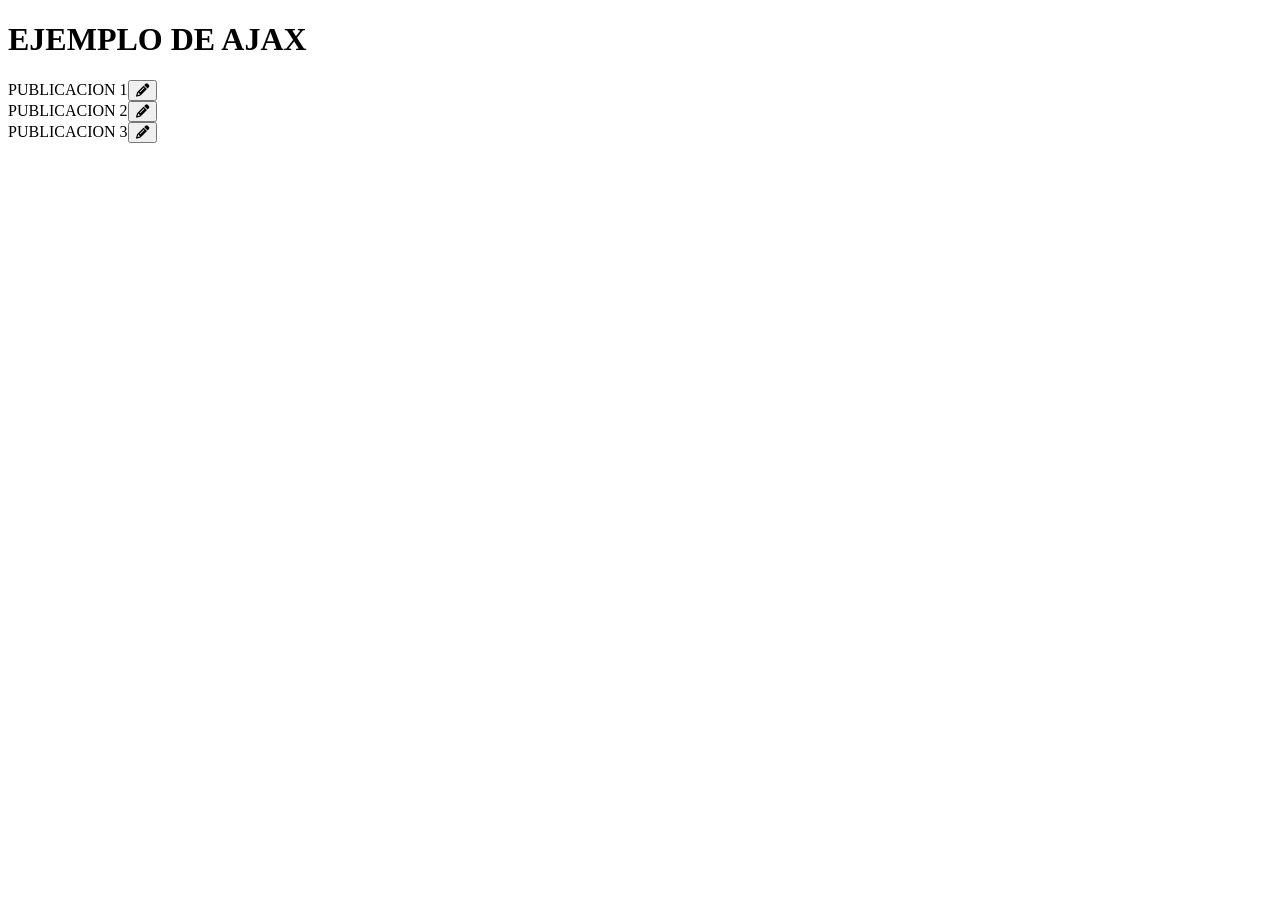
<file: Ajax/index.html>
<!DOCTYPE html>
<html lang="es">
<head>
    <meta charset="UTF-8">
    <meta http-equiv="X-UA-Compatible" content="IE=edge">
    <meta name="viewport" content="width=device-width, initial-scale=1.0">
    <title>Ajax</title>
    <link rel="stylesheet" href="https://cdnjs.cloudflare.com/ajax/libs/font-awesome/6.2.1/css/all.min.css" integrity="sha512-MV7K8+y+gLIBoVD59lQIYicR65iaqukzvf/nwasF0nqhPay5w/9lJmVM2hMDcnK1OnMGCdVK+iQrJ7lzPJQd1w==" crossorigin="anonymous" referrerpolicy="no-referrer" />
</head>
<body>
    <h1>EJEMPLO DE AJAX</h1>
    PUBLICACION 1<button name="Notocia 1" id="1" onclick="ajax(this);"><i class="fa-solid fa-pencil"></i></button><br>
    PUBLICACION 2<button name="Noticia 2" id="2" onclick="ajax(this);"><i class="fa-solid fa-pencil"></i></button><br>   
    PUBLICACION 3<button name="Noticia 3" id="3" onclick="ajax(this);"><i class="fa-solid fa-pencil"></i></button>
    
    <div id="resultados"></div>

    <script src="script.js"></script>
</body>
</html>
</file>
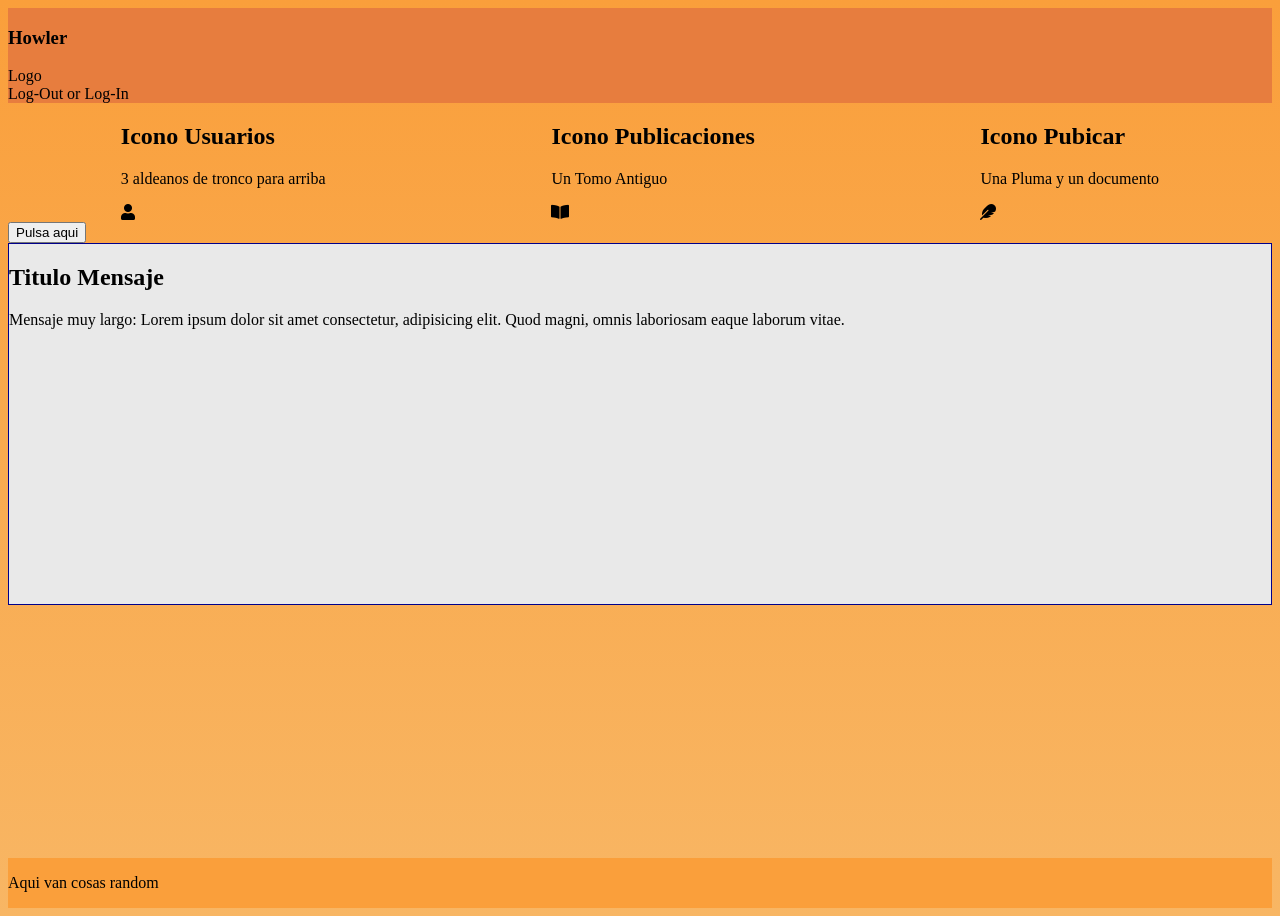
<file: pagina/index.html>
<!DOCTYPE html>
<html lang="en">
<head>
    <meta charset="UTF-8">
    <meta http-equiv="X-UA-Compatible" content="IE=edge">
    <meta name="viewport" content="width=device-width, initial-scale=1.0">
    <link rel="stylesheet" href="https://use.fontawesome.com/releases/v5.1.0/css/all.css">
    <link rel="stylesheet" href="css/index.css">
    <title>Document</title>
</head>
<body>
    
    <header>
        <h3>Howler</h3>
        <div>Logo</div>
        <div>Log-Out or Log-In</div>
    </header>

    <main>

        <div class="container">

            <div>
                <h2>Icono Usuarios</h2>
                <p>3 aldeanos de tronco para arriba</p>
                <i class="fas fa-user"></i>
            </div>

            <div>
                <h2>Icono Publicaciones</h2>
                <p>Un Tomo Antiguo</p>
                <i class="fas fa-book-open"></i>
            </div>

            <div>
                <h2>Icono Pubicar</h2>
                <p>Una Pluma y un documento</p>
                <i class="fas fa-feather"></i>
            </div>

        </div>

        <div id="showDepts"> <!-- selecciona la pantalla a visualizar-->
            <button id="test" onclick="conexion()">Pulsa aqui</button>
        </div>

        <div id="newsWall">
            <div> <!--Carrusel de la pantalla seleccionada en el div de arriba-->
                <h2 class="asunto">Titulo Mensaje</h2>
                <p class="mensaje">Mensaje muy largo: Lorem ipsum dolor sit amet consectetur, adipisicing elit. Quod magni, omnis laboriosam eaque laborum vitae.</p>
            </div>
            
        </div>
        
    </main>

    <footer>
        <p>Aqui van cosas random</p>

    </footer>

</body>
</html>
</file>
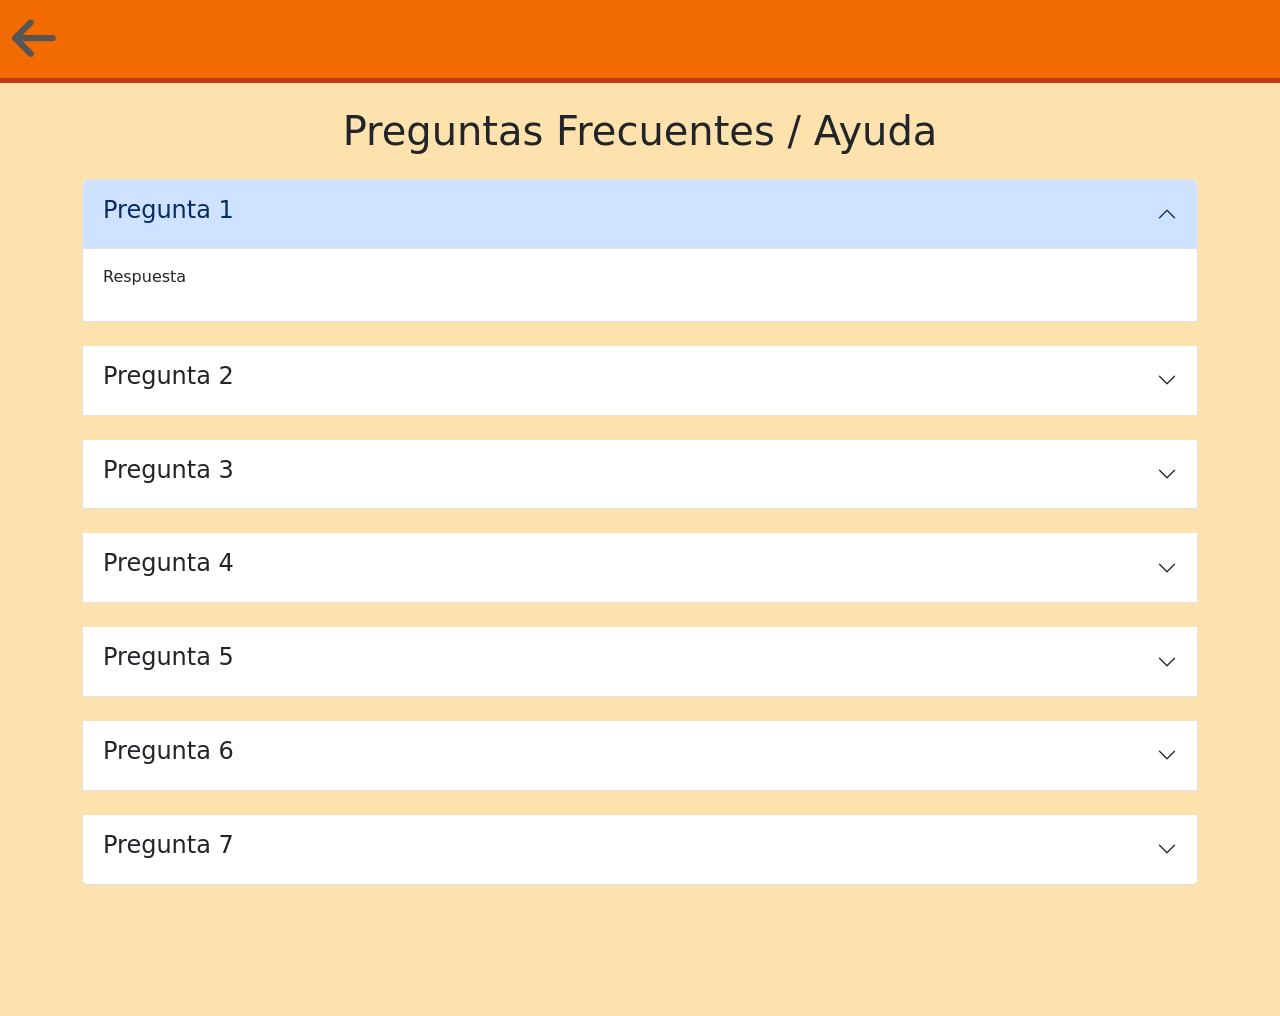
<file: Midgard-Nov-17/faq.html>
<!DOCTYPE html>
<html lang="en">
<head>
    <meta charset="UTF-8">
    <meta http-equiv="X-UA-Compatible" content="IE=edge">
    <meta name="viewport" content="width=device-width, initial-scale=1.0">
    <title>Preguntas Frecuentes</title>
    <link rel="shortcut icon" href="img/webImage/Logo.ico" type="image/x-icon">
    <!-- FONTAWESOME LIBRARY -->
    <link rel="stylesheet" href="https://cdnjs.cloudflare.com/ajax/libs/font-awesome/6.2.0/css/all.min.css">
    
    <!-- BOOTSTRAP LIBRARY -->
    <link href="https://cdn.jsdelivr.net/npm/bootstrap@5.0.2/dist/css/bootstrap.min.css" rel="stylesheet" integrity="sha384-EVSTQN3/azprG1Anm3QDgpJLIm9Nao0Yz1ztcQTwFspd3yD65VohhpuuCOmLASjC" crossorigin="anonymous">    
    <link rel="stylesheet" href="css/preloader.css">
    <link rel="stylesheet" href="css/indexStyle.css">
    <link rel="stylesheet" href="css/faq.css">
</head>
<body>
    
    <div class="preloader">
        <div class="cssload-loader"></div>
    </div>
    
    <nav id="menu" class="navbar navbar-expand-lg navbar-dark">
        <div class="container-fluid ">
            <a class="navbar-brand" href="inicio">
                <!-- LOGO -->
                <i class="fas fa-arrow-left" style="color:#565656; font-size: 50px;"></i>
            </a>
            <button class="navbar-toggler" type="button" data-bs-toggle="collapse" data-bs-target="#navbarNav" aria-controls="navbarNav" aria-expanded="false" aria-label="Toggle navigation">
            <span class="navbar-toggler-icon"></span> <!-- ICONO VERSIÓN MOVIL -->
            </button>

            </div>
        </div> 
    </nav> 

    <section class="container">

        <h1 class="text-center m-4"> Preguntas Frecuentes / Ayuda</h1>
        <!-- SUBMENU MIDGARD -->
        <div class="accordion" id="accordionExample">

            <!-- FAQ 1 -->
            <div class="accordion-item mb-4">
                <h2 class="accordion-header" id="headingOne">
                  <button class="accordion-button" type="button" data-bs-toggle="collapse" data-bs-target="#collapseOne" aria-expanded="true" aria-controls="collapseOne">
                        <h4>Pregunta 1</h4>
                  </button>
                </h2>
                <div id="collapseOne" class="accordion-collapse collapse show" aria-labelledby="headingOne" data-bs-parent="#accordionExample">
                  <div class="accordion-body">
                    <p> Respuesta </p>
                  </div>
                </div>
              </div>
            <!-- FAQ 2 -->
            <div class="accordion-item mb-4">
              <h2 class="accordion-header" id="headingTwo">
                <button class="accordion-button collapsed" type="button" data-bs-toggle="collapse" data-bs-target="#collapseTwo" aria-expanded="false" aria-controls="collapseTwo">
                    <h4> Pregunta 2</h4>
                </button>
              </h2>
              <div id="collapseTwo" class="accordion-collapse collapse" aria-labelledby="headingTwo" data-bs-parent="#accordionExample">
                <div class="accordion-body">
                    <p> Respuesta</p>
                </div>
              </div>
            </div>
            <!-- FAQ 3 -->
            <div class="accordion-item mb-4">
              <h2 class="accordion-header" id="headingThree">
                <button class="accordion-button collapsed" type="button" data-bs-toggle="collapse" data-bs-target="#collapseThree" aria-expanded="false" aria-controls="collapseThree">
                    <h4> Pregunta 3</h4>    
                </button>
              </h2>
              <div id="collapseThree" class="accordion-collapse collapse" aria-labelledby="headingThree" data-bs-parent="#accordionExample">
                <div class="accordion-body">
                    <p> Respuesta</p>   
                </div>
              </div>
            </div>
            <!-- FAQ 4 -->
            <div class="accordion-item mb-4">
                <h2 class="accordion-header" id="headingFour">
                  <button class="accordion-button collapsed" type="button" data-bs-toggle="collapse" data-bs-target="#collapseFour" aria-expanded="false" aria-controls="collapseFour">
                      <h4> Pregunta 4</h4>    
                  </button>
                </h2>
                <div id="collapseFour" class="accordion-collapse collapse" aria-labelledby="headingFour" data-bs-parent="#accordionExample">
                  <div class="accordion-body">
                      <p> Respuesta</p>   
                  </div>
                </div>
              </div>
              <!-- FAQ 5 -->
              <div class="accordion-item mb-4">
                <h2 class="accordion-header" id="headingFive">
                  <button class="accordion-button collapsed" type="button" data-bs-toggle="collapse" data-bs-target="#collapseFive" aria-expanded="false" aria-controls="collapseFive">
                      <h4> Pregunta 5</h4>    
                  </button>
                </h2>
                <div id="collapseFive" class="accordion-collapse collapse" aria-labelledby="headingFive" data-bs-parent="#accordionExample">
                  <div class="accordion-body">
                      <p> Respuesta</p>   
                  </div>
                </div>
              </div>
              <!-- FAQ 6 -->
              <div class="accordion-item mb-4">
                <h2 class="accordion-header" id="headingSix">
                  <button class="accordion-button collapsed" type="button" data-bs-toggle="collapse" data-bs-target="#collapseSix" aria-expanded="false" aria-controls="collapseSix">
                      <h4> Pregunta 6</h4>    
                  </button>
                </h2>
                <div id="collapseSix" class="accordion-collapse collapse" aria-labelledby="headingSix" data-bs-parent="#accordionExample">
                  <div class="accordion-body">
                      <p> Respuesta</p>   
                  </div>
                </div>
              </div>
              <!-- FAQ 7 -->
              <div class="accordion-item mb-4">
                <h2 class="accordion-header" id="headingSeven">
                  <button class="accordion-button collapsed" type="button" data-bs-toggle="collapse" data-bs-target="#collapseSeven" aria-expanded="false" aria-controls="collapseSeven">
                      <h4> Pregunta 7</h4>    
                  </button>
                </h2>
                <div id="collapseSeven" class="accordion-collapse collapse" aria-labelledby="headingSeven" data-bs-parent="#accordionExample">
                  <div class="accordion-body">
                      <p> Respuesta</p>   
                  </div>
                </div>
              </div>
          </div>
    </section>

    <script src="https://cdn.jsdelivr.net/npm/bootstrap@5.0.2/dist/js/bootstrap.bundle.min.js" integrity="sha384-MrcW6ZMFYlzcLA8Nl+NtUVF0sA7MsXsP1UyJoMp4YLEuNSfAP+JcXn/tWtIaxVXM" crossorigin="anonymous"></script>
    <script src="js/script.js"></script>

</body>
</html>
</file>
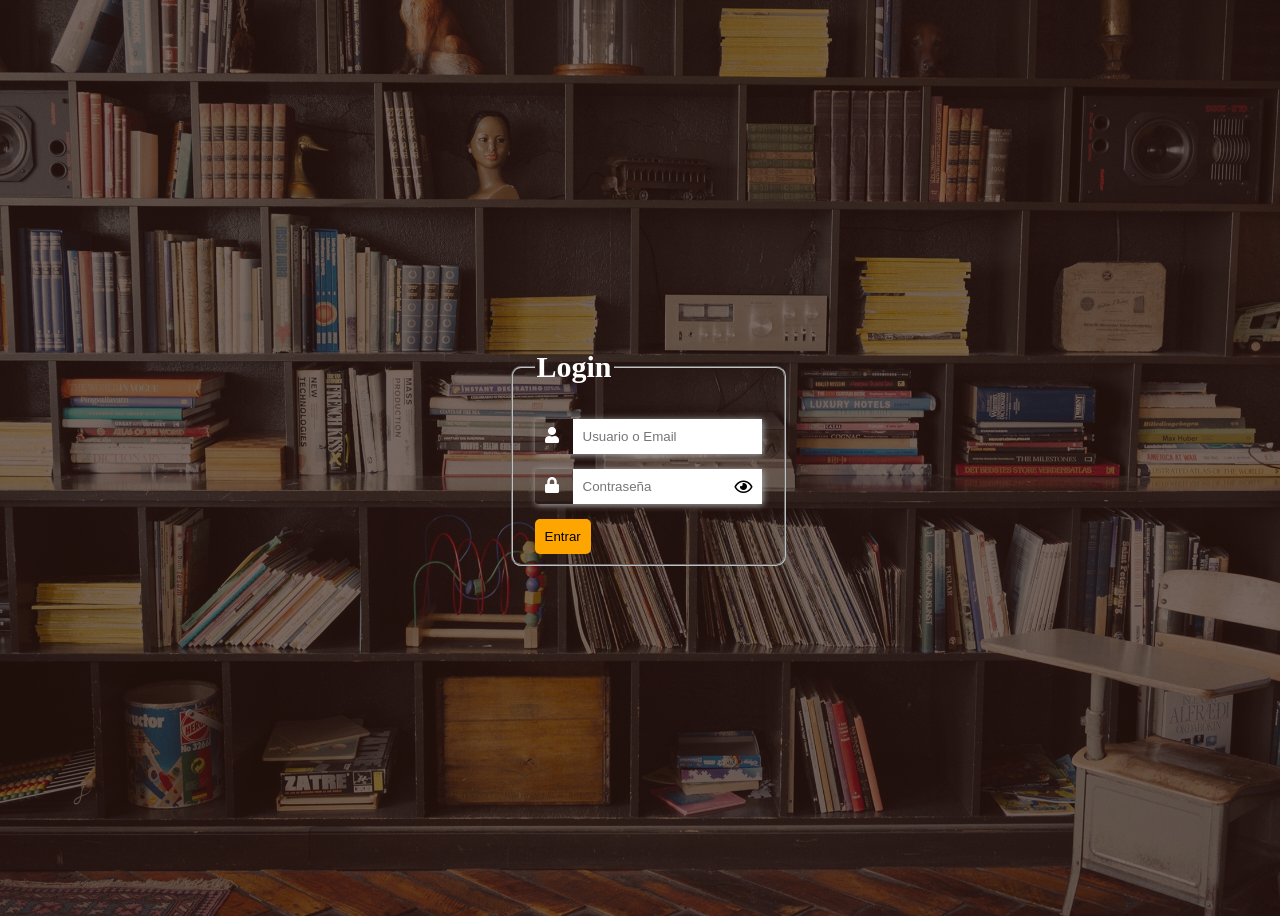
<file: pagina/login.html>
<!DOCTYPE html>
<html lang="en">
<head>
    <meta charset="UTF-8">
    <meta http-equiv="X-UA-Compatible" content="IE=edge">
    <meta name="viewport" content="width=device-width, initial-scale=1.0">
    <link rel="stylesheet" href="https://use.fontawesome.com/releases/v5.1.0/css/all.css">
    <link rel="stylesheet" href="css/login.css">
    <title>Login</title>
</head>
<body>

    <main>
        <form action="index.html" method="post"> <!--Sujeto a cambios-->
        <fieldset><legend>Login</legend>

            <div class="cajas">
                <label for="user"><i class="fa fa-user"></i></label>
                <input type="text" name="user" placeholder="Usuario o Email">
            </div>
           
            <div class="cajas">
                <label for="clave"><i class="fas fa-lock"></i></label>
                <input type="password" id="clave" name="clave" placeholder="Contraseña">
                <i onclick="password()" id="ojo" class="far fa-eye"></i> <!-- <i class="far fa-eye-slash"></i> -->
            </div>

            <input onclick="validarPhp()" type="submit" name="entrar" value="Entrar">
        </fieldset>
        </form>

        <script src="js/script.js"></script>
    </main>

</body>
</html>
</file>
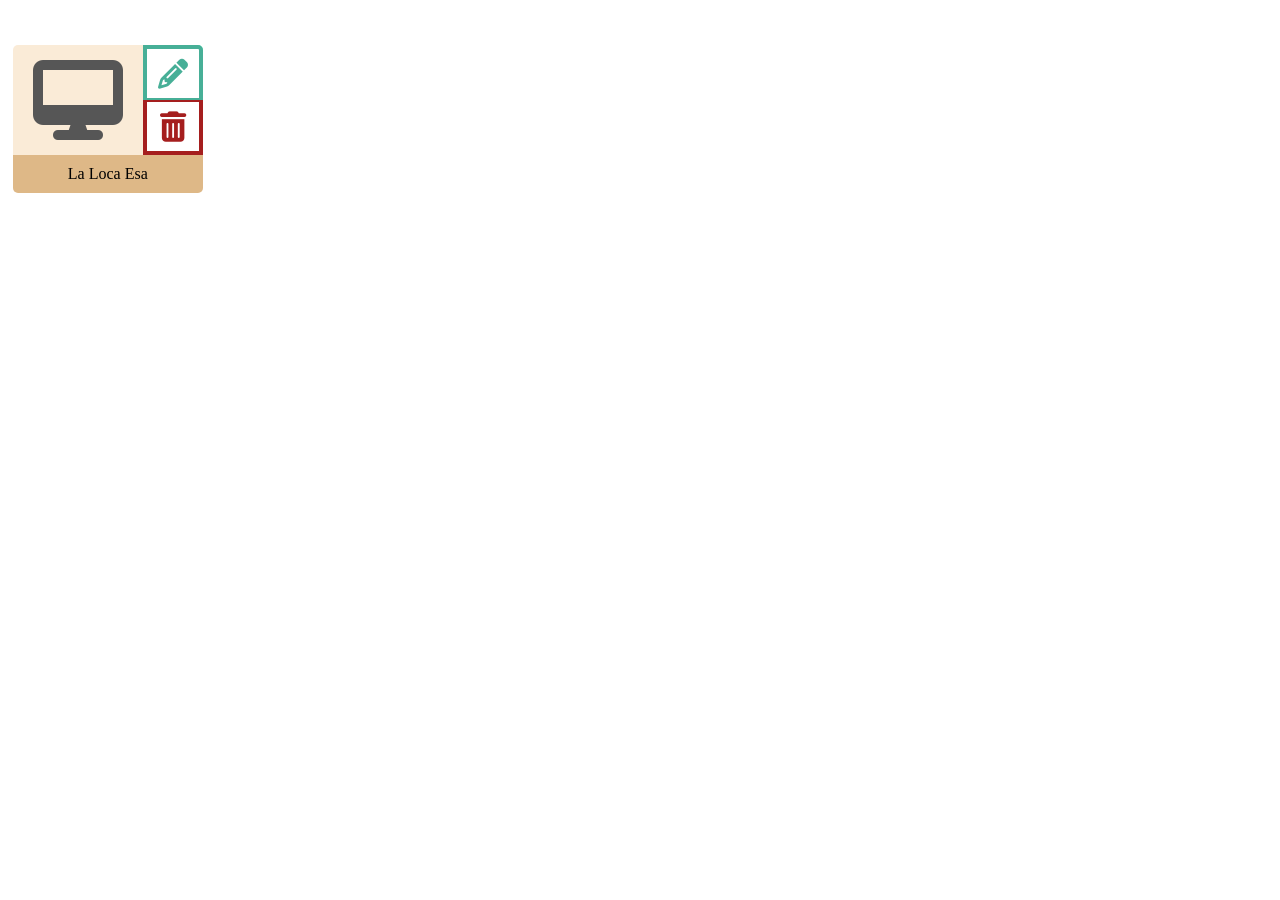
<file: pruebas/botones.html>
<!DOCTYPE html>
<html lang="en">
<head>
    <meta charset="UTF-8">
    <meta http-equiv="X-UA-Compatible" content="IE=edge">
    <meta name="viewport" content="width=device-width, initial-scale=1.0">
    <link rel="stylesheet" href="https://cdnjs.cloudflare.com/ajax/libs/font-awesome/6.2.0/css/all.min.css">
    <link rel="stylesheet" href="css/boton.css">
    <title>Document</title>
</head>
<body>
    

    <div class="mainBox">
        <div class="lateral">
            <div class="pc">
                <i class="fa fa-desktop" style="color:#565656; font-size: 80px;"></i>
            </div>
            <div class="botones">
               <button class="boton red onRed"><i class="fa-solid fa-trash-can" style="color:#a51e1e; font-size: 30px;"></i></button><button class="boton blue onBlue"><i class="fa-solid fa-pencil" style="color:#47af97; font-size: 30px;"></i></button> 
            </div>
        </div>
        
        <div class="nombre">
            La Loca Esa
        </div>
    </div>

    

    <!--Recurrir a esto si no se logra hacer funcionar:  https://www.cssscript.com/tag/alert/-->


</body>
</html>
</file>
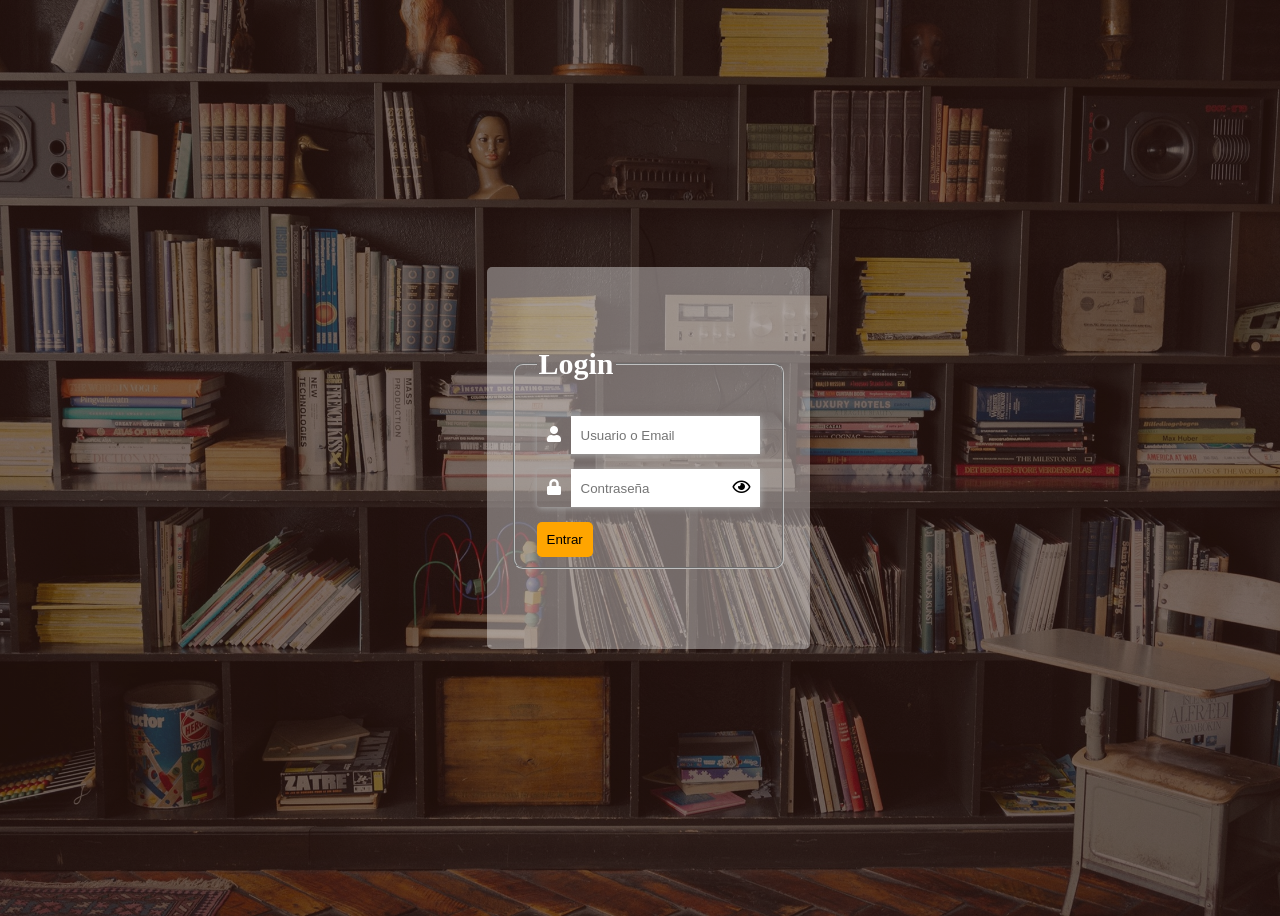
<file: Reto 1 (Mario)/login.html>
<!DOCTYPE html>
<html lang="en">
<head>
    <meta charset="UTF-8">
    <meta http-equiv="X-UA-Compatible" content="IE=edge">
    <meta name="viewport" content="width=device-width, initial-scale=1.0">
    <link rel="stylesheet" href="https://use.fontawesome.com/releases/v5.1.0/css/all.css">
    <link rel="stylesheet" href="css/login.css">
    <link rel="stylesheet" href="css/preloader.css">
    <title>Login</title>
</head>
<body>
    <!-- PRELOADER -->
    <!-- <div id="preloader" class="fade">
        <div class="cssload-loader"></div>
    </div> -->
    
    <main>
        <form action="base.php" method="post"> <!--Sujeto a cambios-->
            <div class="container">
                <fieldset><legend>Login</legend>
                    <div class="cajas">
                        <label for="user"><i class="fa fa-user"></i></label>
                        <input type="text" id="user" name="user" placeholder="Usuario o Email" required>
                    </div>
                
                    <div class="cajas">
                        <label for="clave"><i class="fas fa-lock"></i></label>
                        <input type="password" id="clave" name="clave" placeholder="Contraseña" required>
                        <i onclick="password()" id="ojo" class="far fa-eye"></i> <!-- <i class="far fa-eye-slash"></i> -->
                    </div>
                    <input type="submit" name="loginButton" value="Entrar">
                </fieldset>
            </div>    
        </form>
    </main>

    <script src="js/script.js"></script>
</body>
</html>
</file>
<file: pagina/css/index.css>
.container{
    display: flex;
    flex-wrap: wrap;
    justify-content: space-around;
    -ms-flex-align: center;
    flex-direction: row;
}

header{
    background-color: #e77d3e;
}

body{
    min-height: 100vh;
    display: flex;
    flex-direction: column;
    background: linear-gradient(to bottom, #fa9f3b , #f8b664);
}

#newsWall{
    border: 1px solid darkblue;
    background-color: #e9e9e9;
    min-height: 40vh;
}

footer{
    margin-top: auto;
    background-color: #fa9f3b;
}
</file>
<file: Midgard-Nov-17/css/preloader.css>
/* ESTILO PRELOADER */
.preloader{
    width: 100vw;
    height: 100vh;
    position: fixed;
    top: 0;
    left: 0;
    z-index: 9999;
    background: white;
    display: flex;
    justify-content: center;
    align-items: center;
	animation: fadeOut 1.5s;
}
@keyframes fadeOut{
	from{
		opacity: 1;
	}
	to{
		opacity: 0;
	}
}
.cssload-loader {
	width: 146px;
	height: 146px;
	line-height: 146px;
	margin: 49px auto;
	position: relative;
	box-sizing: border-box;
	text-align: center;
	z-index: 0;
	text-transform: uppercase;
}

.cssload-loader:before,
.cssload-loader:after {
	opacity: 0;
	box-sizing: border-box;
	content: "\0020";
	position: absolute;
	top: 0;
	left: 0;
	width: 100%;
	height: 100%;
	border-radius: 97px;
	border: 5px solid rgb(0,0,0);
	box-shadow: 0 0 49px rgb(0,0,0), inset 0 0 49px rgb(0,0,0);
}

.cssload-loader:after {
	z-index: 1;
	animation: cssload-gogoloader 2.3s infinite 1.15s;
}

.cssload-loader:before {
	z-index: 2;
	animation: cssload-gogoloader 2.3s infinite;
}
@keyframes cssload-gogoloader {
	0% {
		transform: scale(0);
		opacity: 0;
	}
	50% {
		opacity: 1;
	}
	100% {
		transform: scale(1);
		opacity: 0;
	}
}
</file>
<file: Midgard-Nov-17/css/indexStyle.css>
html {

    height: 100%;
    box-sizing: border-box;

}

body{
    text-align: left;
    background-color: #fde2ad; /* DAVID DESCOMENTALO!!... */
    position: relative;
    min-height: 100%; 
    padding-bottom: 6.74rem;
    box-sizing: inherit;
}
.margin_check{ /* PREGUNTAR PORQUE ml-num no funciona */
    margin-left: 5px;
}
.navbar-center {
    position: absolute;
    left: 50%;
    transform: translatex(-50%);
}
select{
    background-color: #6c757d;
    border: none;
    border-radius: 5px;
    padding: 5px;
    color: white;
}
/* Esto es el Menu */

#menu{
    background-color: #f26b00;
    border-bottom: 5px solid #c13912;
}


/* MODELO DE SUBMENU CCS */

section h2{
    color: #333;
    text-decoration: none;
    font-size: 2rem;
    font-weight: 300;
    line-height: 1;
    margin: 0 auto 1rem;
    font-family: var(--font-sans-serif);
}

.submenu{	
	margin-top: 0;
    margin-bottom: 1.5rem;
    text-align: left;
    position: relative;
    background: #fff;
    box-shadow: 12px 15px 20px 0px rgba(46,61,73,0.15);
    border-radius: 4px;
    transition: all 0.3s ease;
}

.submenu .fa-solid, .submenu .fa{
	position: relative;
    font-size: 100px;
}

.icono_submenu{
padding: 20px;
}

.submenu:hover {
    box-shadow: 2px 4px 8px 0px rgba(46,61,73,0.2);
}
.submenu a {
    width: 100%;
    height: 100%;
    display: block;
    border-bottom: none;
    text-decoration: none;
    color: #525c65;
    transition: color 0.3s ease;
}
.texto_submenu {
    padding: 20px 24px;
    height: 80px;
    padding-bottom: 0.75rem;
    position: relative;
}
/* Modal con Estilo */

.modal-body{
    display: flex;
    justify-content: center;
    flex-direction: column;
    align-items: center;
}

.divisor{
    background-color: black;
    height: 5px;
    width: 75%;
}

.form-control{
    background-color: #fff4df;
}

.perfilInput{
    text-align: center;
}

.modal-content{
    border: 4px double #ecab78;
    border-radius: 10px;
    background-color: #fde2ad;
}

.modal-footer{
    display: flex;
    flex-direction: row;
    width: 100%;
    align-content: center;
}

.btnModal{
    text-align: center;
    text-decoration: none;
    background-color: #fff4df;
    display: inline-block;
    width: 48%;
    border: 3px double #ecab78;
    border-radius: 5px;
    box-shadow: 6px 8px 10px 0px rgba(46,61,73,0.2);
    color: #575757;
    transition-duration: 0.5s;
    cursor: pointer;
}

.btnModal i{
    color: #575757;
}

#nickname{
    color: red;
}



/*Estilos de la listas de los CRUDs*/

.listas{
    height: 100vh;
}

#listas{
    margin-top: 50px;
    padding-top: 10px;
    border-top: 5px solid #ecab78;
    border-radius: 25px;
    background-color: #fff4df;
}

.items{
    display: flex;
    justify-content: center;
    flex-direction: column;
    align-items: center;
    padding: 10px 0px;
    margin: 0px 40px;
    border-radius: 10px;
    background-color: white;
}

/*Estilo de las tarjetas que muestran cada elemento en una lista*/

.elemento{
    border-radius: 8px;
    box-shadow: 12px 15px 20px 0px rgba(46,61,73,0.2);
    transition: all 0.3s ease;
}

.elemento:hover{
    box-shadow: 2px 4px 8px 0px rgba(46,61,73,0.2);
}

.pc{
    background-color: rgba(22, 160, 133, 0.1);
    padding: 15px 20px;
    border-top-left-radius: 8px;
}
.pc i{
    color:#16A085;
    font-size: 80px;
}

.face{
    background-color: rgba(187, 120, 36, 0.1);
    padding: 15px 20px;
    border-top-left-radius: 8px;
}
.face i{
    color:#bb7824;
    font-size: 80px;
}

.news{
    background-color: rgba(51, 105, 232, 0.1);
    padding: 15px 20px;
    border-top-left-radius: 8px;
}
.news i{
    color:#3369e8;
    font-size: 80px;
}

.lateral{
    display: flex;
    flex-direction: row;
}

.botones{
    display: flex;
    flex-direction: column-reverse;
    background-color: aquamarine;
    border-top-right-radius: 5px;
    width: 100%;

}

.boton{
    font-size: 30px;
    height: 50%;
    text-align: center;
    text-decoration: none;
    display: inline-block;
    transition-duration: 0.5s;
    cursor: pointer;
}

.red{
    background-color: white;
    color:#a51e1e; 
    border: 2px solid #a51e1e;
    border-top: 1px solid #a51e1e;
    
}

.onRed:hover{
    background-color: #a51e1e;
    color: #fff;
}

.blue{
    color:#3693d6;
    background-color: white;
    border: 2px solid #3693d6;
    border-bottom: 1px solid #3693d6;
    border-top-right-radius: 8px;
    
}

.onBlue:hover{
    background-color: #3693d6;
    color: #fff;
}

.nombre{
    background-color: #fff;
    padding: 10px 0px;
    width: 100%;
    text-align: center;
    border-bottom-left-radius: 8px;
    border-bottom-right-radius: 8px;
}

@media (max-width: 576px){
    .pc i{
        font-size: 46px;
    }
    .boton{
        font-size: 18px;
    }
}

/*   MODAL EXPOSITOR  */

.tablaVer {
    border: 4px double #ecab78;
    background-color: #ECAB78;
    width: 100%;
    text-align: left;
    border-collapse: collapse;
}
.tablaVer td, table.tablaVer th {
    border: 2px solid #f78831;
    padding: 4px 10px;
}
.tablaVer tbody td {
    font-size: 16px;
}
.tablaVer tr:nth-child(even) {
    background: #FDE2AD;
}
.tablaVer td:nth-child(even) {
    background: #FFF4DF;
}
.tablaVer tfoot td {
    font-size: 16px;
}

/*  FOOTER  */

footer{
    border-top: 5px solid #c13912;
    background-color: #f26b00;
    position: absolute;
    bottom: 0;
    min-width: 100%;

}

.footercontainer {

    display: flex;
    width: 100%;
    justify-content: stretch;
    margin-top: auto;
    min-height: 100%;

}

.footercontainer > .footerapartado {

    text-align: center;
    width: 100%;
    color: white;

}

.footercontainer > .footerapartado > h4 {

    font-size: large;

}

.footercontainer > .footerapartado > p {

    color: rgba(211, 211, 211, 0.674);
    font-size: small;
    margin-bottom: -0.5%;
}

.footercontainer > .footerapartado > p > a {

    text-decoration: none;
    color: rgba(211, 211, 211, 0.674);

}
</file>
<file: Midgard-Nov-17/css/faq.css>
.container {

    position: relative;
    min-height: 50%;
    height: 100%; 
    box-sizing: inherit;

}
</file>
<file: pagina/css/login.css>
body{
    width: 100vw;
    height: 100vh; 
    background: linear-gradient(rgba(47, 23, 15, 0.65),rgba(47, 23, 15, 0.65)), url(../img/bg.jpeg) center no-repeat;
    background-size: cover;
}

form{
    display: flex;
    justify-content: center;
    align-items: center;
    position: fixed;
    width: 100vw;
    height: 100vh; 
}
fieldset{
    border-radius: 10px;
    font-weight: 800;
    color: white;
}
fieldset > *{
    margin: 15px 10px;
}

legend{
    font-size: 30px;
}

.cajas{
    position: relative;
    box-shadow: 1px 1px 6px 0.3px darkgray;
    border-radius: 3px;
    margin: 15px 10px;
}

.cajas > *{
    padding: 10px;
}

input, input:active{
    border: none;
    outline: none;
}

#ojo{
    position: absolute;
    right: 0;
    color: black;
}
#ojo:hover{
    cursor: pointer;
}

input[type="submit"]{
    margin: 0 10px;
    border-radius: 5px; 
    padding: 10px;
    background: orange;
    font-weight: 500;
}
</file>
<file: pruebas/css/boton.css>
.mainBox{
    width: 15%;
    border-radius: 5px;
    padding: 5px;
    margin: 40px 0px;
}

.pc{
    background-color: antiquewhite;
    padding: 15px 20px;
    border-top-left-radius: 5px;
}

.lateral{
    display: flex;
    flex-direction: row;
}

.botones{
    display: flex;
    flex-direction: column-reverse;
    background-color: aquamarine;
    border-top-right-radius: 5px;
    width: 100%;

}

.boton{
    
    text-align: center;
    text-decoration: none;
    display: inline-block;
    transition-duration: 0.5s;
    cursor: pointer;
}

.red{
    background-color: white;
    border: 4px solid #a51e1e;
    border-top: 2px solid #a51e1e;
    height: 50%;
}

.onRed:hover{
    background-color: #b34949;
    color: #565656;
}

.blue{
    background-color: white;
    border: 4px solid #47af97;
    border-bottom: 2px solid #47af97;
    border-top-right-radius: 5px;
    height: 50%;
}

.onBlue:hover{
    background-color: #8dc7b9;
    color: #565656;
}

.nombre{
    background-color: burlywood;
    padding: 10px 0px;
    width: 100%;
    text-align: center;
    border-bottom-left-radius: 5px;
    border-bottom-right-radius: 5px;
}
</file>
<file: Reto 1 (Mario)/css/login.css>
body{
    width: 100vw;
    height: 100vh; 
    background: linear-gradient(rgba(47, 23, 15, 0.65),rgba(47, 23, 15, 0.65)), url(../img/bg.jpeg) center no-repeat;
    background-size: cover;
}

form{
    display: flex;
    justify-content: center;
    align-items: center;
    position: fixed;
    width: 100vw;
    height: 100vh; 
}
.container{
    background: rgba(242, 242, 242, 0.4) none repeat scroll 0 0;
    padding: 5em 1.5em;
    border-radius: 5px;
}

fieldset{
    border-radius: 10px;
    font-weight: 800;
    color: white;
}
fieldset > *{
    margin: 15px 10px;
}

legend{
    font-size: 30px;
}

.cajas{
    position: relative;
    display: flex;
    flex-wrap: wrap;
    align-items: stretch;

    box-shadow: 1px 1px 6px 0.3px darkgray;
    border-radius: 3px;
    margin: 15px 10px;
}

.cajas > *{
    padding: 10px;
}

input, input:active{
    border: none;
    outline: none;
}

#ojo{
    position: absolute;
    right: 0;
    color: black;
}
#ojo:hover{
    cursor: pointer;
}

input[type="submit"]{
    margin: 0 10px;
    border-radius: 5px; 
    padding: 10px;
    background: orange;
    font-weight: 500;
}
</file>
<file: Reto 1 (Mario)/css/preloader.css>
/* ESTILO PRELOADER */
.preloader{
    width: 100vw;
    height: 100vh;
    position: fixed;
    top: 0;
    left: 0;
    z-index: 9999;
    background: white;
    display: flex;
    justify-content: center;
    align-items: center;
	opacity: 1;
	transition: opacity 0.3s ease-in-out;
}
.cssload-loader {
	width: 146px;
	height: 146px;
	line-height: 146px;
	margin: 49px auto;
	position: relative;
	box-sizing: border-box;
	text-align: center;
	z-index: 0;
	text-transform: uppercase;
}

.cssload-loader:before,
.cssload-loader:after {
	opacity: 0;
	box-sizing: border-box;
	content: "\0020";
	position: absolute;
	top: 0;
	left: 0;
	width: 100%;
	height: 100%;
	border-radius: 97px;
	border: 5px solid rgb(0,0,0);
	box-shadow: 0 0 49px rgb(0,0,0), inset 0 0 49px rgb(0,0,0);
}

.cssload-loader:after {
	z-index: 1;
	animation: cssload-gogoloader 2.3s infinite 1.15s;
}

.cssload-loader:before {
	z-index: 2;
	animation: cssload-gogoloader 2.3s infinite;
}
@keyframes cssload-gogoloader {
	0% {
		transform: scale(0);
		opacity: 0;
	}
	50% {
		opacity: 1;
	}
	100% {
		transform: scale(1);
		opacity: 0;
	}
}
</file>
